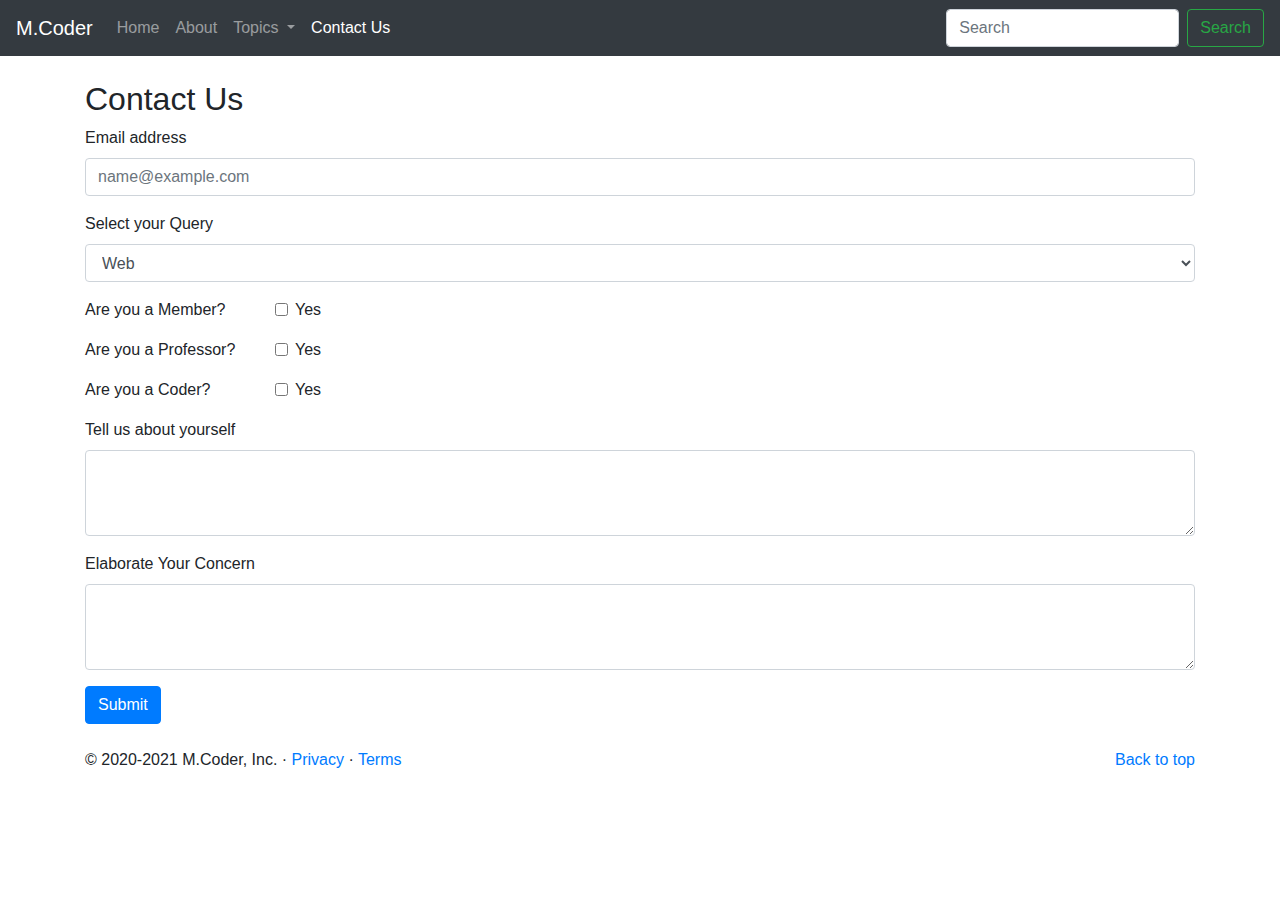
<file: Bootstrap website/public/contact.html>
<!doctype html>
<html lang="en">

<head>
    <!-- Required meta tags -->
    <meta charset="utf-8">
    <meta name="viewport" content="width=device-width, initial-scale=1, shrink-to-fit=no">

    <!-- Bootstrap CSS -->
    <link rel="stylesheet" href="https://stackpath.bootstrapcdn.com/bootstrap/4.4.1/css/bootstrap.min.css"
        integrity="sha384-Vkoo8x4CGsO3+Hhxv8T/Q5PaXtkKtu6ug5TOeNV6gBiFeWPGFN9MuhOf23Q9Ifjh" crossorigin="anonymous">

    <title>M.Coder - Heaven for Programmers</title>
</head>

<body>
    <nav class="navbar navbar-expand-lg navbar-dark bg-dark">
        <a class="navbar-brand" href="#">M.Coder</a>
        <button class="navbar-toggler" type="button" data-toggle="collapse" data-target="#navbarSupportedContent"
            aria-controls="navbarSupportedContent" aria-expanded="false" aria-label="Toggle navigation">
            <span class="navbar-toggler-icon"></span>
        </button>

        <div class="collapse navbar-collapse" id="navbarSupportedContent">
            <ul class="navbar-nav mr-auto">
                <li class="nav-item">
                    <a class="nav-link" href="index.html">Home <span class="sr-only">(current)</span></a>
                </li>
                <li class="nav-item">
                    <a class="nav-link" href="about.html">About</a>
                </li>
                
                <li class="nav-item dropdown">
                    <a class="nav-link dropdown-toggle" href="#" id="navbarDropdown" role="button"
                        data-toggle="dropdown" aria-haspopup="true" aria-expanded="false">
                        Topics
                    </a>
                    <div class="dropdown-menu" aria-labelledby="navbarDropdown">
                        <a class="dropdown-item" href="#">Technology</a>
                        <a class="dropdown-item" href="#">Web Development</a>
                        <div class="dropdown-divider"></div>
                        <a class="dropdown-item" href="#">Support</a>
                        <a class="dropdown-item" href="#">Write for us</a>
                    </div>
                </li>
                <li class="nav-item active">
                    <a class="nav-link" href="contact.html">Contact Us</a>
                </li>


            </ul>
            <form class="form-inline my-2 my-lg-0">
                <input class="form-control mr-sm-2" type="search" placeholder="Search" aria-label="Search">
                <button class="btn btn-outline-success my-2 my-sm-0" type="submit">Search</button>
            </form>
        </div>
    </nav>

    <div class="container my-4">
        <h2>Contact Us</h2>
        <form>
            <div class="form-group">
                <label for="exampleFormControlInput1">Email address</label>
                <input type="email" class="form-control" id="exampleFormControlInput1" placeholder="name@example.com">
            </div>
            <div class="form-group">
                <label for="exampleFormControlSelect1">Select your Query</label>
                <select class="form-control" id="exampleFormControlSelect1">
                    <option>Web</option>
                    <option>Tech Stack</option>
                    <option>Technology</option>
                    <option>Others</option>
                </select>
            </div>
            <div class="form-group row">
                <div class="col-sm-2">Are you a Member?</div>
                <div class="col-sm-10">
                    <div class="form-check">
                        <input class="form-check-input" type="checkbox" id="gridCheck1">
                        <label class="form-check-label" for="gridCheck1">
                            Yes
                        </label>
                    </div>
                </div>
            </div>
            <div class="form-group row">
                <div class="col-sm-2">Are you a Professor?</div>
                <div class="col-sm-10">
                    <div class="form-check">
                        <input class="form-check-input" type="checkbox" id="gridCheck2">
                        <label class="form-check-label" for="gridCheck2">
                            Yes
                        </label>
                    </div>
                </div>
            </div>
            <div class="form-group row">
                <div class="col-sm-2">Are you a Coder?</div>
                <div class="col-sm-10">
                    <div class="form-check">
                        <input class="form-check-input" type="checkbox" id="gridCheck3">
                        <label class="form-check-label" for="gridCheck3">
                            Yes
                        </label>
                    </div>
                </div>
            </div>

            <div class="form-group">
                <label for="exampleFormControlTextarea1">Tell us about yourself</label>
                <textarea class="form-control" id="exampleFormControlTextarea1" rows="3"></textarea>
            </div>
            <div class="form-group">
                <label for="exampleFormControlTextarea2">Elaborate Your Concern</label>
                <textarea class="form-control" id="exampleFormControlTextarea2" rows="3"></textarea>
            </div>
            <button class="btn btn-primary">Submit</button>
        </form>

    </div>

    <footer class="container">
        <p class="float-right"><a href="#">Back to top</a></p>
        <p>© 2020-2021 M.Coder, Inc. · <a href="#">Privacy</a> · <a href="#">Terms</a></p>
    </footer>
    <!-- Optional JavaScript -->
    <!-- jQuery first, then Popper.js, then Bootstrap JS -->
    <script src="https://code.jquery.com/jquery-3.4.1.slim.min.js"
        integrity="sha384-J6qa4849blE2+poT4WnyKhv5vZF5SrPo0iEjwBvKU7imGFAV0wwj1yYfoRSJoZ+n"
        crossorigin="anonymous"></script>
    <script src="https://cdn.jsdelivr.net/npm/popper.js@1.16.0/dist/umd/popper.min.js"
        integrity="sha384-Q6E9RHvbIyZFJoft+2mJbHaEWldlvI9IOYy5n3zV9zzTtmI3UksdQRVvoxMfooAo"
        crossorigin="anonymous"></script>
    <script src="https://stackpath.bootstrapcdn.com/bootstrap/4.4.1/js/bootstrap.min.js"
        integrity="sha384-wfSDF2E50Y2D1uUdj0O3uMBJnjuUD4Ih7YwaYd1iqfktj0Uod8GCExl3Og8ifwB6"
        crossorigin="anonymous"></script>
</body>

</html>
</file>
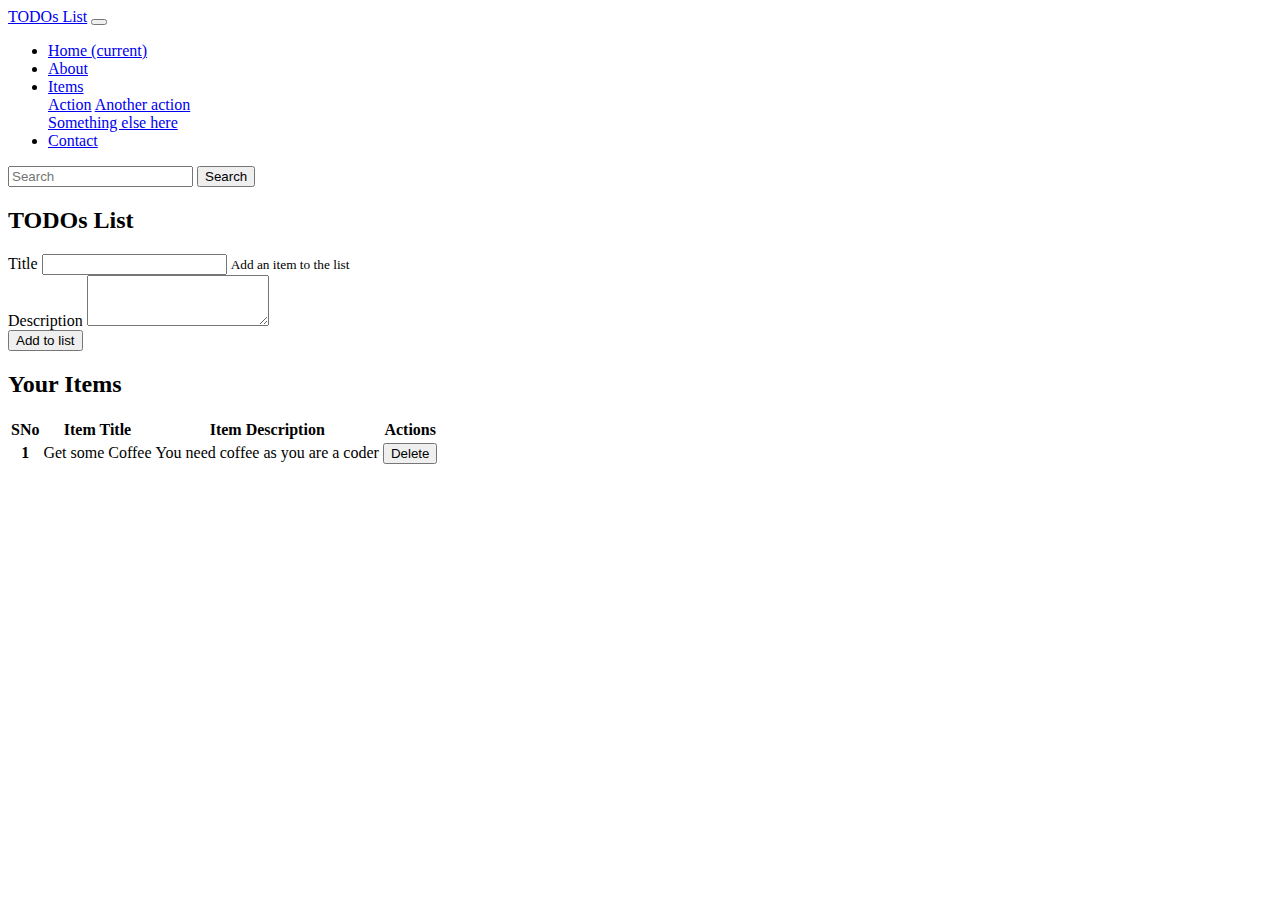
<file: Bootstrap website/public/TODOs List.html>
<!DOCTYPE html>
<!-- saved from url=(0036)http://127.0.0.1:5500/project2.html? -->
<html lang="en"><head><meta http-equiv="Content-Type" content="text/html; charset=UTF-8">
    <!-- Required meta tags -->
    
    <meta name="viewport" content="width=device-width, initial-scale=1, shrink-to-fit=no">

    <!-- Bootstrap CSS -->
    <link rel="stylesheet" href="./TODOs List_files/bootstrap.min.css" integrity="sha384-9aIt2nRpC12Uk9gS9baDl411NQApFmC26EwAOH8WgZl5MYYxFfc+NcPb1dKGj7Sk" crossorigin="anonymous">

    <title>TODOs List</title>
</head>

<body>
    <nav class="navbar navbar-expand-lg navbar-dark bg-dark">
        <a class="navbar-brand" href="http://127.0.0.1:5500/project2.html?#">TODOs List</a>
        <button class="navbar-toggler" type="button" data-toggle="collapse" data-target="#navbarSupportedContent" aria-controls="navbarSupportedContent" aria-expanded="false" aria-label="Toggle navigation">
            <span class="navbar-toggler-icon"></span>
        </button>

        <div class="collapse navbar-collapse" id="navbarSupportedContent">
            <ul class="navbar-nav mr-auto">
                <li class="nav-item active">
                    <a class="nav-link" href="http://127.0.0.1:5500/project2.html?#">Home <span class="sr-only">(current)</span></a>
                </li>
                <li class="nav-item">
                    <a class="nav-link" href="http://127.0.0.1:5500/project2.html?#">About</a>
                </li>
                <li class="nav-item dropdown">
                    <a class="nav-link dropdown-toggle" href="http://127.0.0.1:5500/project2.html?#" id="navbarDropdown" role="button" data-toggle="dropdown" aria-haspopup="true" aria-expanded="false">
                        Items
                    </a>
                    <div class="dropdown-menu" aria-labelledby="navbarDropdown">
                        <a class="dropdown-item" href="http://127.0.0.1:5500/project2.html?#">Action</a>
                        <a class="dropdown-item" href="http://127.0.0.1:5500/project2.html?#">Another action</a>
                        <div class="dropdown-divider"></div>
                        <a class="dropdown-item" href="http://127.0.0.1:5500/project2.html?#">Something else here</a>
                    </div>
                </li>
                <li class="nav-item">
                    <a class="nav-link" href="http://127.0.0.1:5500/project2.html?#" tabindex="-1" aria-disabled="true">Contact</a>
                </li>
            </ul>
            <form class="form-inline my-2 my-lg-0">
                <input class="form-control mr-sm-2" type="search" placeholder="Search" aria-label="Search">
                <button class="btn btn-outline-success my-2 my-sm-0" type="submit">Search</button>
            </form>
        </div>
    </nav>

    <div class="container my-4">
        <h2 class="text-center">TODOs List</h2>
         
            <div class="form-group">
                <label for="title">Title</label>
                <input type="text" class="form-control" id="title" aria-describedby="emailHelp">
                <small id="emailHelp" class="form-text text-muted">Add an item to the list</small>
            </div>

            <div class="form-group">
                <label for="description">Description</label>
                <textarea class="form-control" id="description" rows="3"></textarea>
            </div>
            

            <button type="submit" id="add" class="btn btn-primary">Add to list</button>
         

        <div id="items" class="my-4">
            <h2>Your Items</h2>
            <table class="table">
                <thead>
                  <tr>
                    <th scope="col">SNo</th>
                    <th scope="col">Item Title</th>
                    <th scope="col">Item Description</th> 
                    <th scope="col">Actions</th> 
                  </tr>
                </thead>
                <tbody>
                  <tr>
                    <th scope="row">1</th>
                    <td>Get some Coffee</td>
                    <td>You need coffee as you are a coder</td> 
                    <td><button class="btn btn-sm btn-primary">Delete</button></td> 
                  </tr>
                  
                </tbody>
              </table>
        </div>
    </div>

    <!-- Optional JavaScript -->
    <!-- jQuery first, then Popper.js, then Bootstrap JS -->
    <script src="./TODOs List_files/jquery-3.5.1.slim.min.js.download" integrity="sha384-DfXdz2htPH0lsSSs5nCTpuj/zy4C+OGpamoFVy38MVBnE+IbbVYUew+OrCXaRkfj" crossorigin="anonymous"></script>
    <script src="./TODOs List_files/popper.min.js.download" integrity="sha384-Q6E9RHvbIyZFJoft+2mJbHaEWldlvI9IOYy5n3zV9zzTtmI3UksdQRVvoxMfooAo" crossorigin="anonymous"></script>
    <script src="./TODOs List_files/bootstrap.min.js.download" integrity="sha384-OgVRvuATP1z7JjHLkuOU7Xw704+h835Lr+6QL9UvYjZE3Ipu6Tp75j7Bh/kR0JKI" crossorigin="anonymous"></script>
        <script>
            add = document.getElementById("add");
            add.addEventListener("click", ()=>{
                console.log("Updating List...");
                tit = document.getElementById('title').value;
                desc = document.getElementById('description').value;
                if (localStorage.getItem('itemsJson')){
                    itemJsonArray = [];
                    itemJsonArray.push([tit, desc]);
                    localStorage.setItem('itemsJson', JSON.stringify(itemJsonArray))
                }
            });
        </script>
<!-- Code injected by live-server -->
<script type="text/javascript">
	// <![CDATA[  <-- For SVG support
	if ('WebSocket' in window) {
		(function () {
			function refreshCSS() {
				var sheets = [].slice.call(document.getElementsByTagName("link"));
				var head = document.getElementsByTagName("head")[0];
				for (var i = 0; i < sheets.length; ++i) {
					var elem = sheets[i];
					var parent = elem.parentElement || head;
					parent.removeChild(elem);
					var rel = elem.rel;
					if (elem.href && typeof rel != "string" || rel.length == 0 || rel.toLowerCase() == "stylesheet") {
						var url = elem.href.replace(/(&|\?)_cacheOverride=\d+/, '');
						elem.href = url + (url.indexOf('?') >= 0 ? '&' : '?') + '_cacheOverride=' + (new Date().valueOf());
					}
					parent.appendChild(elem);
				}
			}
			var protocol = window.location.protocol === 'http:' ? 'ws://' : 'wss://';
			var address = protocol + window.location.host + window.location.pathname + '/ws';
			var socket = new WebSocket(address);
			socket.onmessage = function (msg) {
				if (msg.data == 'reload') window.location.reload();
				else if (msg.data == 'refreshcss') refreshCSS();
			};
			if (sessionStorage && !sessionStorage.getItem('IsThisFirstTime_Log_From_LiveServer')) {
				console.log('Live reload enabled.');
				sessionStorage.setItem('IsThisFirstTime_Log_From_LiveServer', true);
			}
		})();
	}
	else {
		console.error('Upgrade your browser. This Browser is NOT supported WebSocket for Live-Reloading.');
	}
	// ]]>
</script>

</body></html>
</file>
